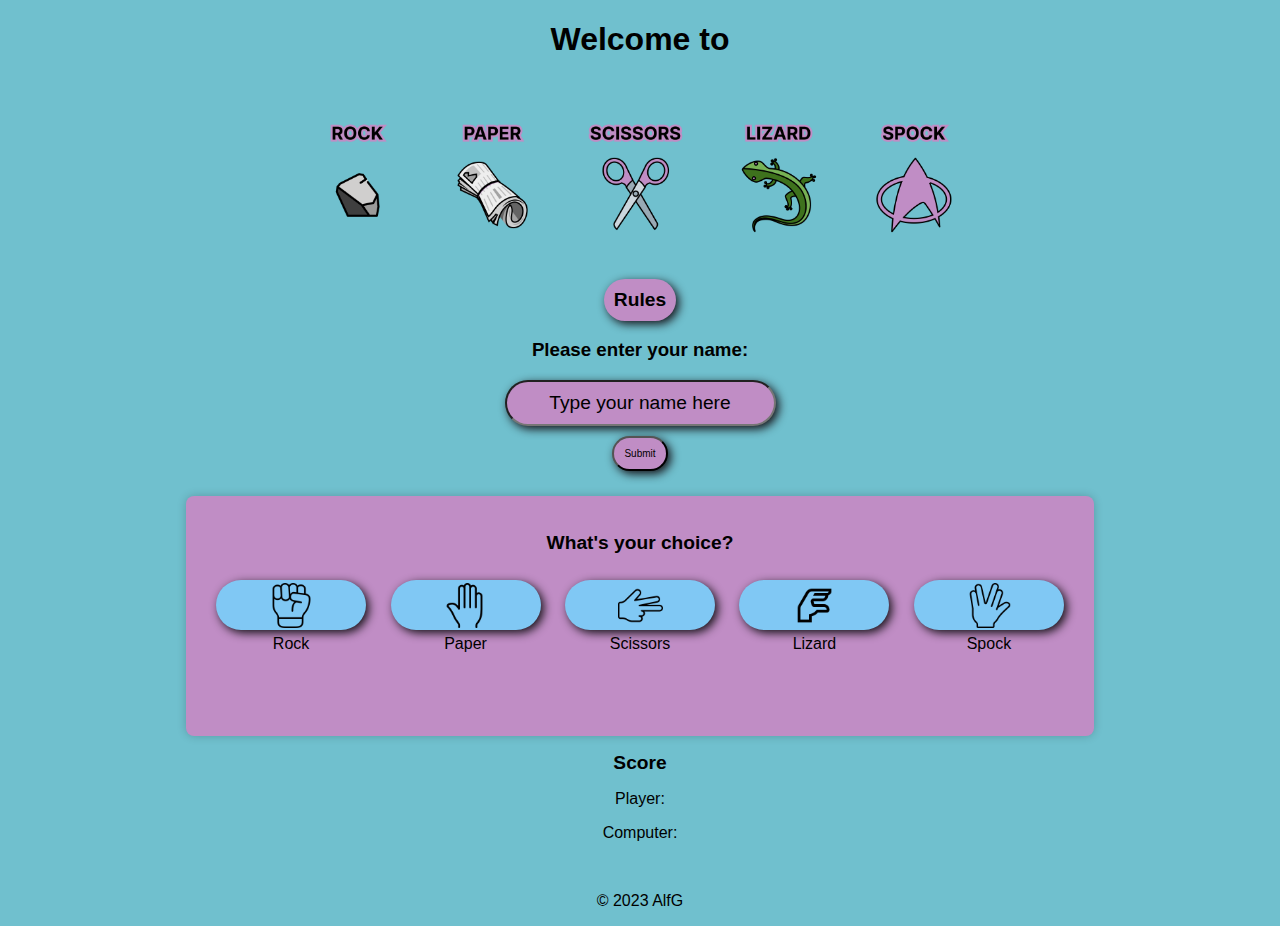
<file: index.html>
<!DOCTYPE html>
<html lang="en">
<head>

  <meta charset="UTF-8">
  <meta name="viewport" content="width=device-width, initial-scale=1.0">
  <title>Rock Paper Scissors Lizard Spock</title>
  <link rel="stylesheet" href="./styles/styles.css">

</head>
<body>

  <header>

    <h1>Welcome to</h1>
    <div>
      <img id="title" src="./styles/images/title.png" alt="image with RPSLS">
    </div>

    <a class="rules-link" href="rules.html" target="_blank">Rules</a>

    <div class="name-form">
      <form id="name-form">
        <label for="player-name"><h3>Please enter your name:</h3></label>
        <input class="form-label-text-input" type="text" id="player-name" placeholder="Type your name here" required>
        <button id="submit-name">Submit</button>
      </form>
    </div>

    <div id="user-name-display"></div>
    <div id="computer-name-display"></div>

  </header>

  <main>
    <div class="center-container">
      <div class="game-container">
        <div class="player-choice">
          <h2 id="player-choice-display">What's your choice?</h2>

          <div class="button-container">
            <button class="icon-buttons" id="rock"></button>
            <p>Rock</p>
          </div>

          <div class="button-container">
            <button class="icon-buttons" id="paper"></button>
            <p>Paper</p>
          </div>

          <div class="button-container">
            <button class="icon-buttons" id="scissors"></button>
            <p>Scissors</p>
          </div>

          <div class="button-container">
            <button class="icon-buttons" id="lizard"></button>
            <p>Lizard</p>
          </div>

          <div class="button-container">
            <button class="icon-buttons" id="spock"></button>
            <p>Spock</p>
          </div>
        </div>

        <div class="computer-choice">
          <h2 id="computer-choice"></h2>
        </div>

        <div class="result">
          <h2 id="rules-text"></h2>
          <h2 id="round-result"></h2>
          <h1 id="game-result"></h1>
          <button id="play-again" class="hidden">Play again?</button>
        </div>
      </div>
    </div>

    <div class="score">
      <h2>Score</h2>
      <p id="player-score">Player: </p>
      <p id="computer-score">Computer: </p>
    </div>
  </main>

  <footer>

    <p>&copy 2023 AlfG</p>
    
  </footer>

  <script src="./js/player.js"></script>
  <script src="./js/computer.js"></script>
  <script src="./js/human.js"></script>
  <script src="./js/game.js"></script>
  <script src="./js/index.js"></script>

</body>
</html>
</file>
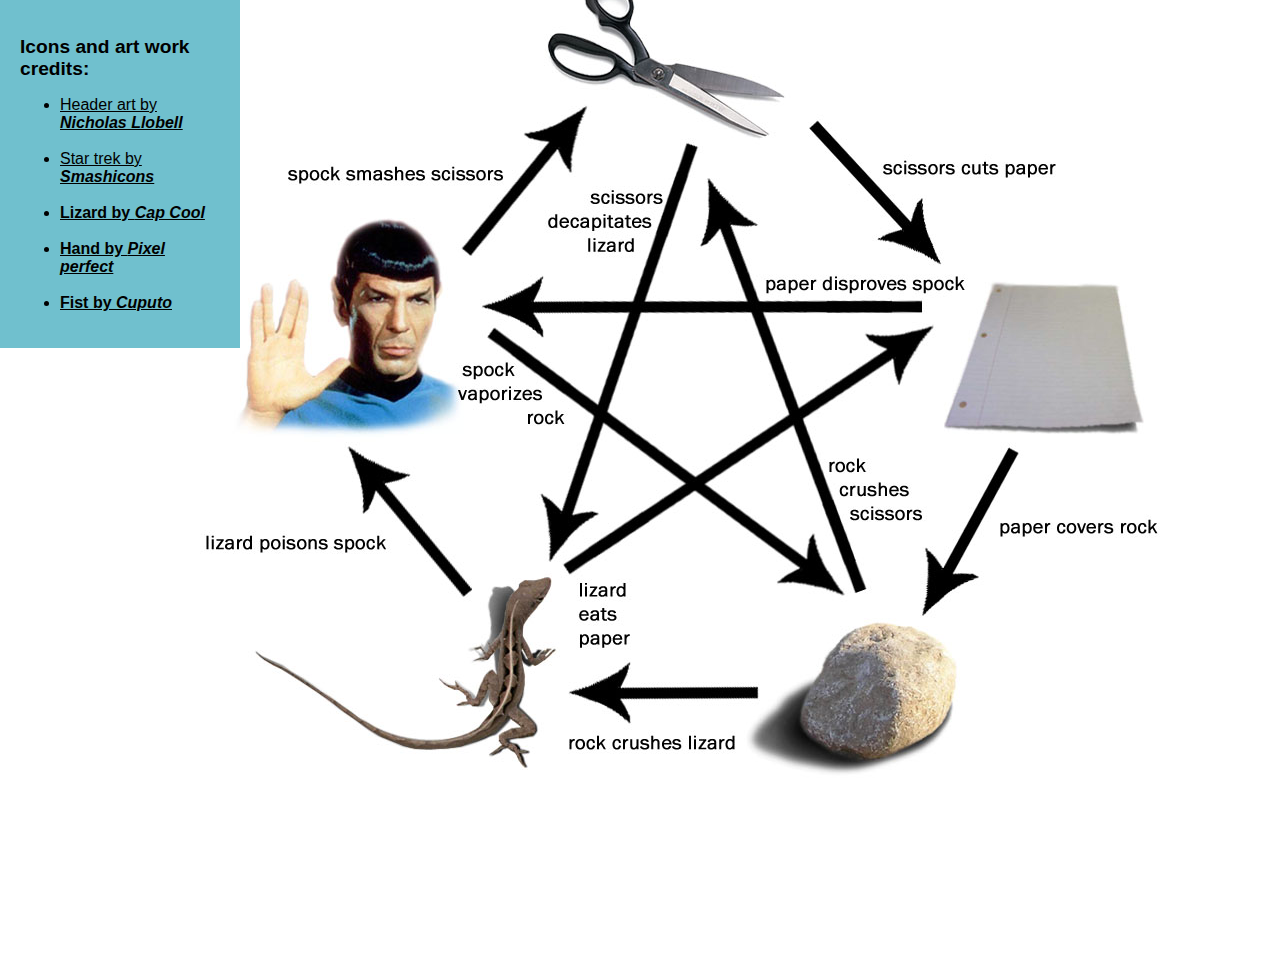
<file: rules.html>
<!DOCTYPE html>
<html lang="en">
  <head>

    <meta charset="UTF-8">
    <meta name="viewport" content="width=device-width, initial-scale=1.0">
    <title>Game Rules</title>
    <link rel="stylesheet" href="./styles/styles.css">

  </head>

  <body>

  <div class="game-rules-container">
    <div class="credits">
      <h2>Icons and art work credits:</h2>
      <ul>
        <li><a href="https://nicholasllobell.com" target="_blank">Header art by <b><em>Nicholas Llobell</em></b></a></li>
        <br>
        <li><a href="https://www.flaticon.com/free-icons/star-trek" target="_blank">Star trek by <b><em>Smashicons</em></a></li>
        <br>
        <li><a href="https://www.flaticon.com/free-icons/lizard" target="_blank">Lizard by <b><em>Cap Cool</em></a></li>
        <br>
        <li><a href="https://www.flaticon.com/free-icons/fist" target="_blank">Hand by <b><em>Pixel perfect</em></a></li>
        <br>
        <li><a href="https://www.flaticon.com/free-icons/fist" target="_blank">Fist by <b><em>Cuputo</em></a></li>
    </div>
    <img class="game-rules" src="./styles/images/RPSLSInstructions.png" alt="Game Rules">
  </div>

  </body>
</html>
</file>
<file: styles/styles.css>
body {
  font-family: Arial, sans-serif;
  margin: 0;
  padding: 0;
  background-color: rgb(112, 192, 206);
  width: 100%;
  height: 100%;
}

header, main {
  text-align: center;
}

#title {
  width: 50%;
  max-width: 100%;
  height: auto;
}

footer {
  text-align: center;
  margin-top: 50px;
}

h1, p {
  color: black;
}

h2 {
  font-size: 1.2rem;
  color: black;
}

.game-container {
  display: flex;
  flex-direction: column;
  align-items: center;
  background-color: #c08dc5;
  border-radius: 8px;
  padding: 20px;
  box-shadow: 0px 0px 10px rgba(0, 0, 0, 0.2);
}

.game-rules-container {
  width: 100vw;
  height: 100vh;
  display: flex;
  align-items: center;
  justify-content: center;
}

.game-rules {
  width: 100%;
  height: 100%;
  object-fit: contain;
  display: block;
  margin: 0;
}

.rules-link {
  display: inline-block;
  font-size: 1.2rem;
  font-weight: bold;
  text-decoration: none;
  border: 10px 20px;
  border-color: antiquewhite;
  box-shadow: 3px 3px 10px #161217;
  padding: 10px;
  border-radius: 30px;
  background-color: #c08dc5;
  color: black;
}

.center-container {
  display: inline-block;
  align-self: center;
  max-width: 1000px;
  margin: 0 auto;
}

button.icon-buttons {
  padding: 10px 20px;
  font-size: 1rem;
  background-color: #80c8f4;
  color: #fff;
  border: none;
  border-radius: 30px;
  cursor: pointer;
  width: 150px;
  height: 50px;
  box-shadow: 3px 3px 10px #161217;
}

.button-container {
  display: inline-block;
  margin: 10px;
  text-align: center;
}

.button-container p {
  margin-top: 5px;

}

button:hover {
  background-color: #2980b9;
}

.icon-buttons {
  background-position: center;
  background-repeat: no-repeat;
  background-size: 30% auto;
}

#scissors {
  background-image: url("./images/scissor.png");
}

#rock {
  background-image: url("./images/fist.png");
}

#paper {
  background-image: url("./images/open-hands.png");
}

#lizard {
  background-image: url("./images/lizardHand.png");
}

#spock {
  background-image: url("./images/spockHand.png");
}

.rules-link:hover, #rock:hover, #paper:hover, #scissors:hover, #spock:hover, #lizard:hover {
  transform: rotate(25deg);
  transition: transform .5s ease;
}

.hidden {
  display: none;
}

.name-form {
  display: flex;
  flex-direction: column;
  align-items: center;
  text-align: center;
}

#submit-name {
  display: inline-block;
  font-size: 10px;
  text-decoration: none;
  border: 10px 20px;
  box-shadow: 3px 3px 10px #161217;
  padding: 10px;
  border-radius: 30px;
  background-color: #c08dc5;
  text-align: center;
}

#user-name-display, #computer-name-display {
  margin: 20px;
  font-weight: bold;
  font-size: xx-large;
}

#player-name,
#submit-name {
  margin: 5px;
}

.form-label-text-input {
  display: flex;
  font-size: 1.2rem;
  text-decoration: none;
  border: 10px 20px;
  box-shadow: 3px 3px 10px #161217;
  padding: 10px;
  border-radius: 30px;
  background-color: #c08dc5;
  text-align: center;
}

.form-label-text-input::placeholder {
  color: black;
  text-align: center;
}

.credits {
  position: absolute;
  top: 0;
  left: 0;
  width: 200px;
  padding: 20px;
  background-color: rgb(112, 192, 206);
}

.credits a {
  color: black;
}
</file>
